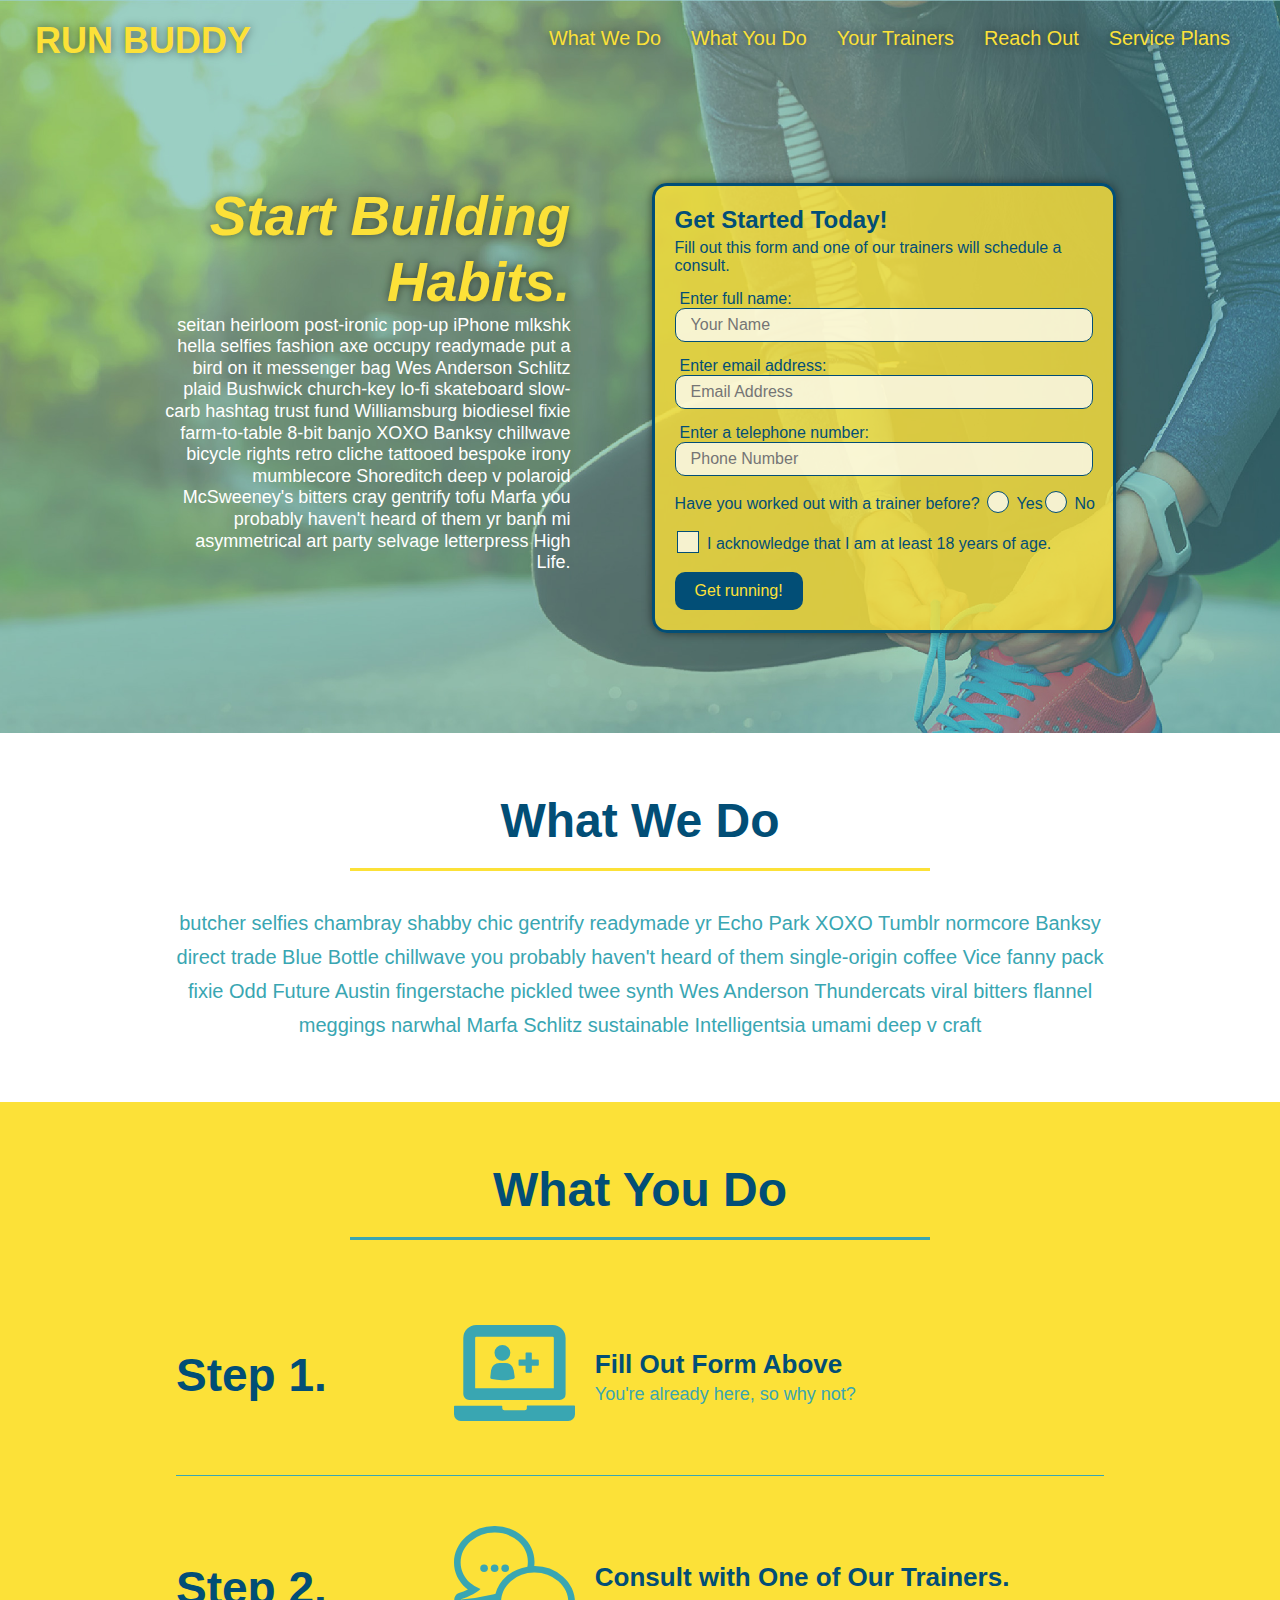
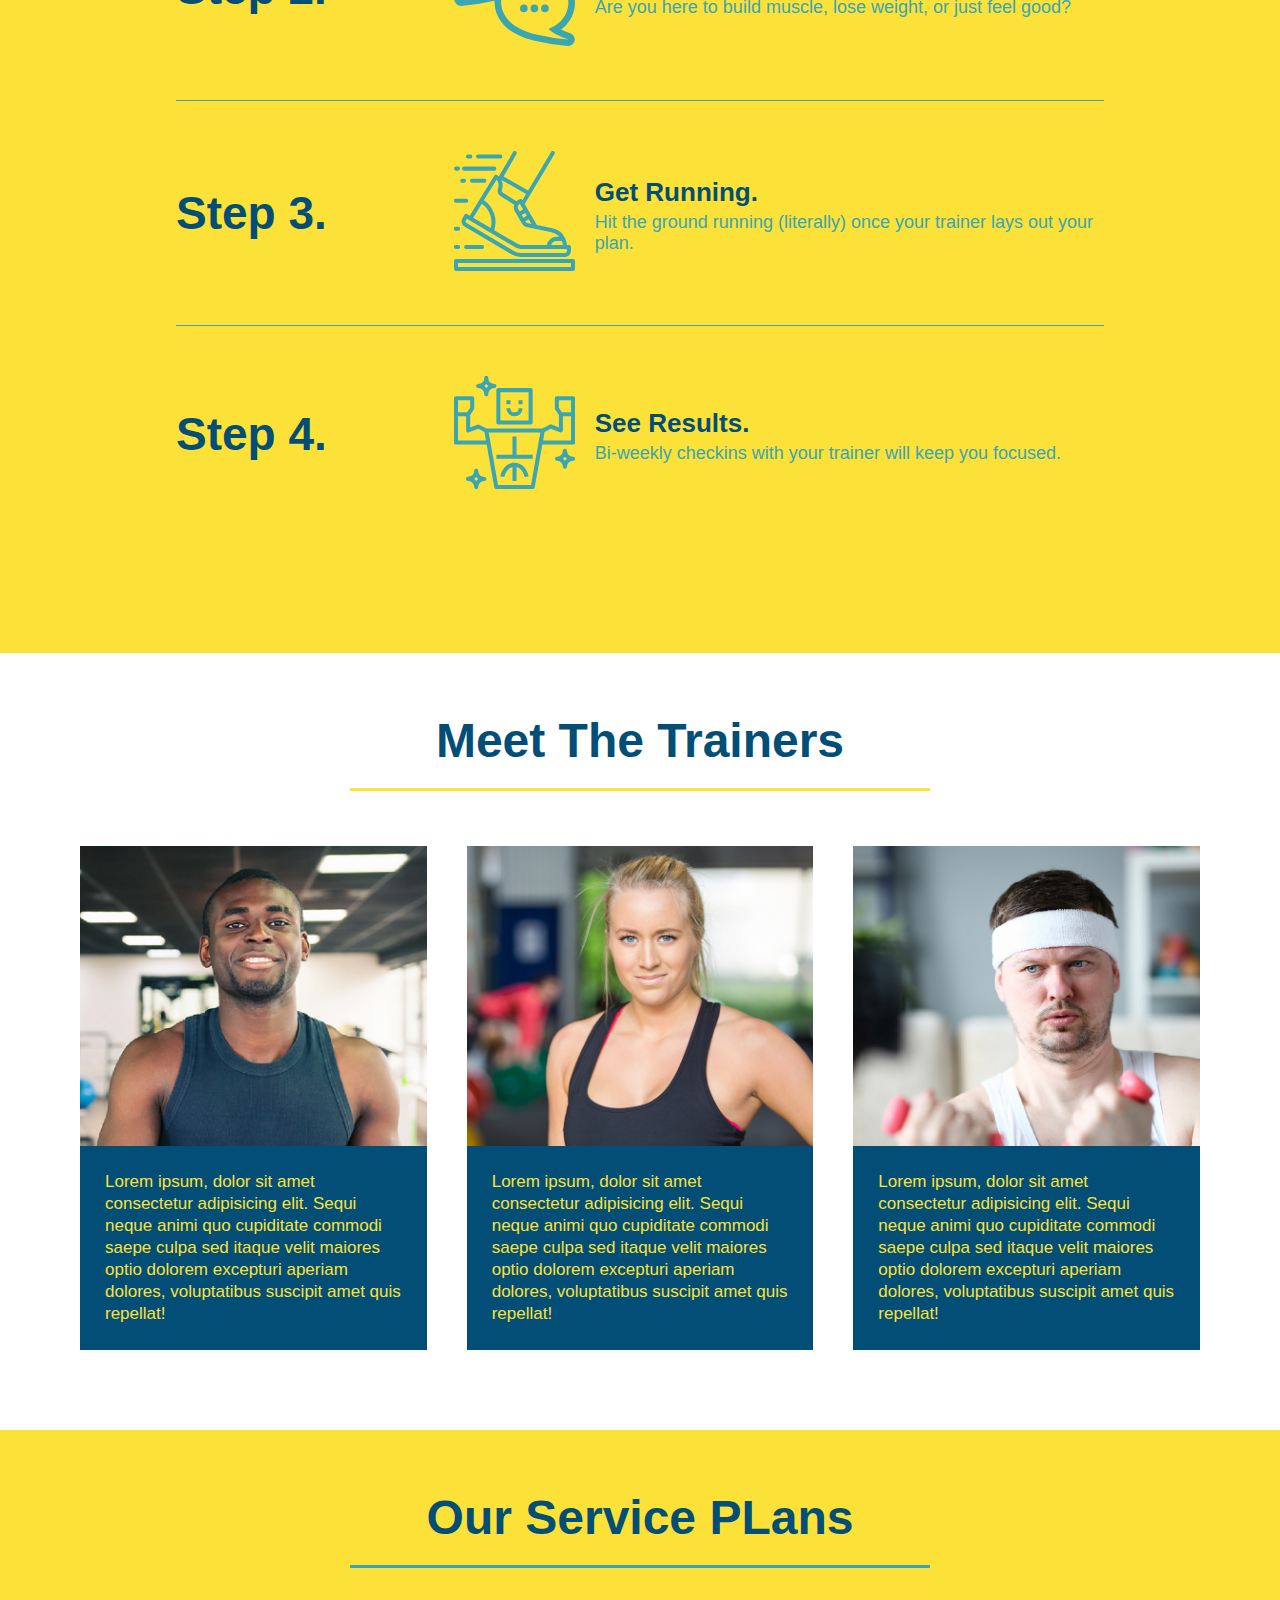
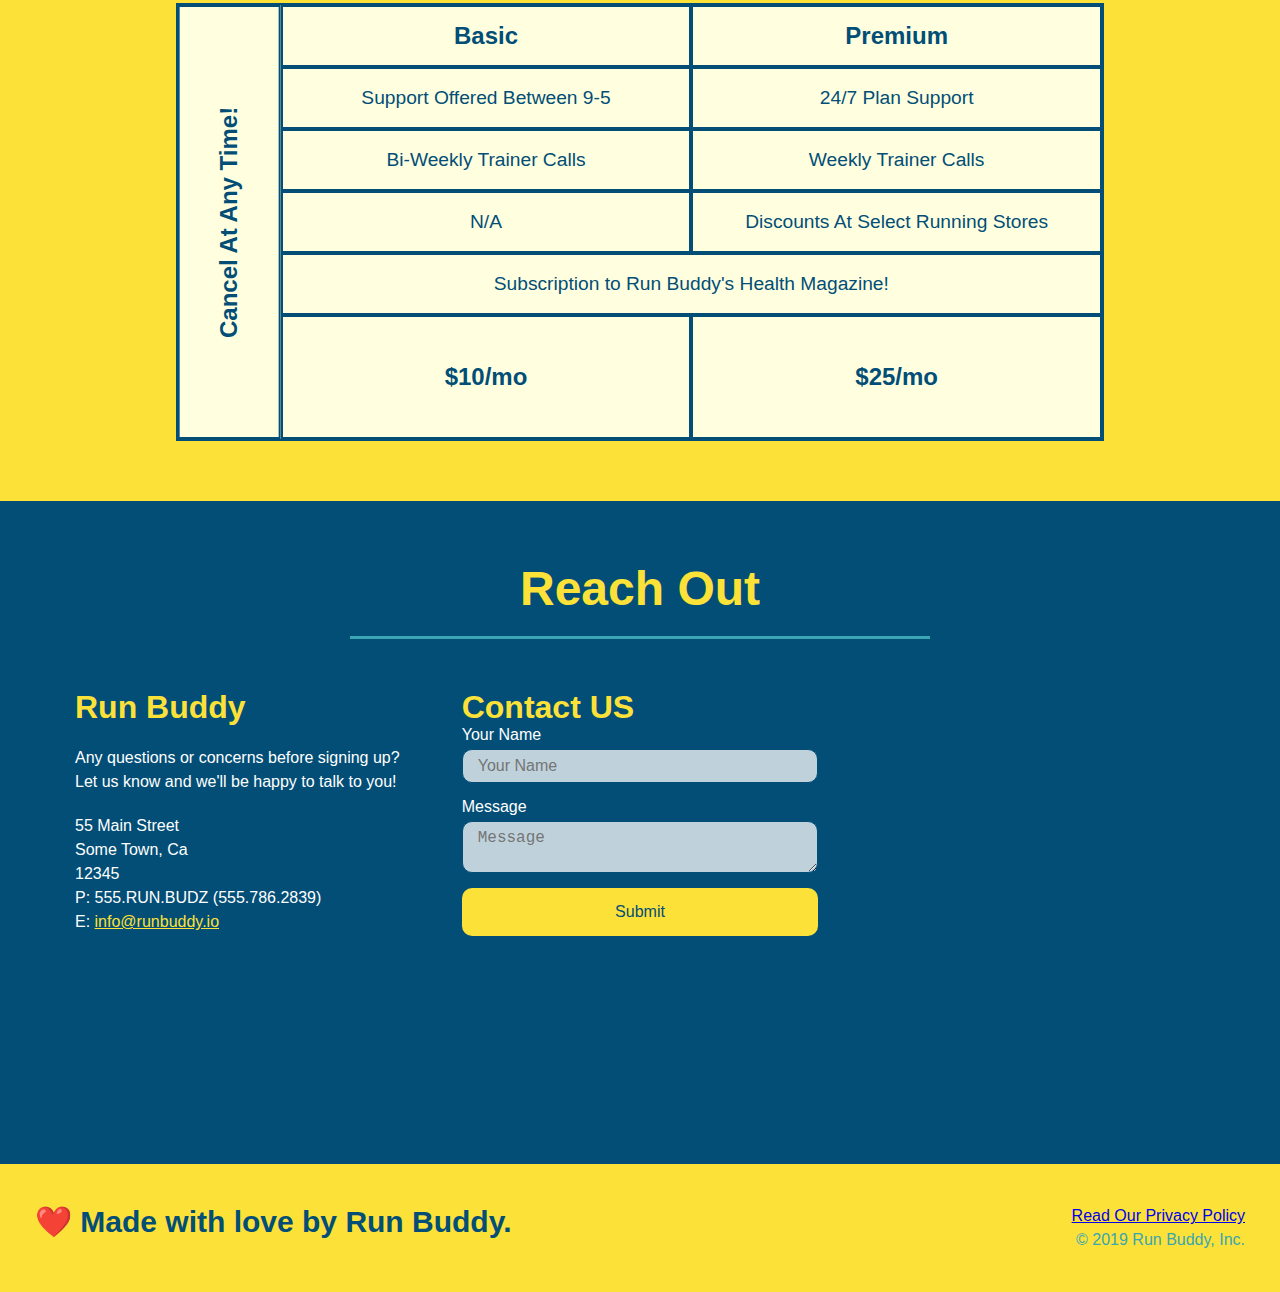
<file: index.html>
<!DOCTYPE html>
<html lang="en">
    <head>
        <meta charset="UTF-8" />
        <title>Run Buddy!</title>
        <link rel="stylesheet" href="./assets/css/style.css" />
        <meta name="viewport" content="width=device-width, initial-scale=1.0" />
    </head>
    <body>
        <!-- navigation -->
        <header>
            <h1>
                <a href="/">RUN BUDDY</a>
            </h1>
            <nav>
                <!-- Unordered list element -->
                <ul>
                    <!-- List item element -->
                    <li>
                        <!-- Anchor element -->
                        <a href="#what-we-do">What We Do</a>
                    </li>
                    <li>
                        <a href="#what-you-do">What You Do</a>
                    </li>
                    <li>
                        <a href="#your-trainers">Your Trainers</a>
                    </li>
                    <li>
                        <a href="#reach-out">Reach Out</a>
                    </li>
                    <li>
                        <a href="#service-plans">Service Plans</a>
                    </li>
                    
                </ul>            
            </nav>
        </header>
        <!-- hero section -->
        <section class="hero">
            <div class="hero-cta">
                <h2>Start Building Habits.</h2>
                <p>
                    seitan heirloom post-ironic pop-up iPhone mlkshk hella selfies fashion axe occupy readymade put a bird on it
                    messenger bag Wes Anderson Schlitz plaid Bushwick church-key lo-fi skateboard slow-carb hashtag trust fund
                    Williamsburg biodiesel fixie farm-to-table 8-bit banjo XOXO Banksy chillwave bicycle rights retro cliche
                    tattooed bespoke irony mumblecore Shoreditch deep v polaroid McSweeney's bitters cray gentrify tofu Marfa you
                    probably haven't heard of them yr banh mi asymmetrical art party selvage letterpress High Life.
                </p>
            </div>
            <div class="hero-form">
                <h3>Get Started Today!</h3>
                <p>Fill out this form and one of our trainers will schedule a consult.</p>
            <form>
                <label for="name">Enter full name:</label>
                <input type="text" placeholder="Your Name" name="name" id="name" class="form-input" />
                <label for="email">Enter email address:</label>
                <input type="email" placeholder="Email Address" name="email" id="email" class="form-input" />
                <label for="phone">Enter a telephone number:</label>
                <input type="tel" placeholder="Phone Number" name="phone" id="phone" class="form-input" />
                <p>
                    Have you worked out with a trainer before?
                    <span class="radio-wrapper">
                      <input type="radio" name="trainer-confirm" id="trainer-yes" />
                      <label for="trainer-yes">Yes</label>
                    </span>
                    <span class="radio-wrapper">
                      <input type="radio" name="trainer-confirm" id="trainer-no" />
                      <label for="trainer-no">No</label>
                    </span>
                  </p>
                  <p>
                    <span class="checkbox-wrapper">
                      <input type="checkbox" name="age-confirm" id="checkbox" />
                      <label for="checkbox">I acknowledge that I am at least 18 years of age.</label>
                    </span>
                  </p>
                <button type="submit">
                    Get running!</button>
            </form>
            </div>
        </section>

        <!-- "what we do" section -->
        <section id="what-we-do" class="intro">
            <div class="flex-row">
                <h2 class="section-title primary-border">
                    What We Do
                </h2>
            </div>
            <div class="flex-row">
                <p>
                    butcher selfies chambray shabby chic gentrify readymade yr Echo Park XOXO Tumblr normcore Banksy direct trade Blue Bottle chillwave you probably haven't heard of them single-origin coffee Vice fanny pack fixie Odd Future Austin fingerstache pickled twee synth Wes Anderson Thundercats viral bitters flannel meggings narwhal Marfa Schlitz sustainable Intelligentsia umami deep v craft
                </p>
            </div>
        </section>

        <!-- "what you do" section -->
        <section id="what-you-do" class="steps">
            <div class="flex-row">
                <h2 class="section-title secondary-border">
                    What You Do
                </h2>
            </div>

            <div class="step">
                <h3>Step 1.</h3>
                <div class="step-info">
                    <div class="step-img">
                        <img src="./assets/images/step-1.svg" alt="" />
                    </div>
                    <div class="step-text">
                        <h4>Fill Out Form Above</h4>
                        <p>You're already here, so why not?</p>
                    </div>
                </div>                                            
            </div>

            <div class="step">
                <h3>Step 2.</h3>
                <div class="step-info">
                    <div class="step-img">
                        <img src="./assets/images/step-2.svg" alt="" />
                    </div>
                    <div class="step-text">
                        <h4>Consult with One of Our Trainers.</h4>
                        <p>Are you here to build muscle, lose weight, or just feel good?</p>
                    </div>
                </div>                                            
            </div>

            <div class="step">
                <h3>Step 3.</h3>
                <div class="step-info">
                    <div class="step-img">
                        <img src="./assets/images/step-3.svg" alt="" />
                    </div>
                    <div class="step-text">
                        <h4>Get Running.</h4>
                        <p>Hit the ground running (literally) once your trainer lays out your plan.</p>
                    </div>
                </div>                                            
            </div>

            <div class="step">
                <h3>Step 4.</h3>
                <div class="step-info">
                    <div class="step-img">
                        <img src="./assets/images/step-4.svg" alt="" />
                    </div>
                    <div class="step-text">
                        <h4>See Results.</h4>
                        <p>Bi-weekly checkins with your trainer will keep you focused.</p>
                    </div>
                </div>                                            
            </div>
        </section>
        <!-- "meet the trainers" section-->
        <section id="your-trainers">
            <div class="flex-row">
                <h2 class="section-title primary-border">
                    Meet The Trainers
                </h2>
            </div>
            <div class="trainers">
            <article class="trainer">
                <div class="trainer-img trainer-1">
                    <div>
                        <h3>Arron Stephens</h3>
                        <h4>Speed / Strength</h4>
                    </div>
                </div>                
                <div class="trainer-bio">
                    <h3>Arron Stephens</h3>
                    <h4>Speed / Strength</h4>                    
                    <p>
                        Lorem ipsum, dolor sit amet consectetur adipisicing elit. Sequi neque animi quo cupiditate commodi saepe culpa sed 
                        itaque velit maiores optio dolorem excepturi aperiam dolores, voluptatibus suscipit amet quis repellat!
                    </p>
                </div>
            </article>
        <!-- second trainer bio -->
            <article class="trainer">
                <div class="trainer-img trainer-2">
                    <div>
                    <h3>Joanna Gill</h3>
                    <h4>Endurance</h4>
                    </div>
                </div>
                <div class="trainer-bio">
                    <h3>Joanna Gill</h3>
                    <h4>Endurance</h4>
                    <p>
                        Lorem ipsum, dolor sit amet consectetur adipisicing elit. Sequi neque animi quo cupiditate commodi saepe culpa sed
                        itaque velit maiores optio dolorem excepturi aperiam dolores, voluptatibus suscipit amet quis repellat!
                    </p>                    
                </div>                
            </article>
        <!-- third trainer bio -->
            <article class="trainer">
                <div class="trainer-img trainer-3">
                    <div>
                    <h3>Harry "the Headband" Smith</h3>
                    <h4>Strength</h4>
                    </div>
                </div>
                <div class="trainer-bio">  
                    <h3>Harry "the Headband" Smith</h3>
                    <h4>Strength</h4>                
                    <p>
                        Lorem ipsum, dolor sit amet consectetur adipisicing elit. Sequi neque animi quo cupiditate commodi saepe culpa sed
                        itaque velit maiores optio dolorem excepturi aperiam dolores, voluptatibus suscipit amet quis repellat!
                    </p>
                </div>
            </article>
            </div>
        </section>

        <section id="service-plans" class="services">
            
            <h2 class="section-title secondary-border">
                Our Service PLans
            </h2>
            <div class="service-grid-wrapper">
                <div class="service-grid-container">
                    <!-- Headers -->
                    <div class="service-grid-item grid-head basic">
                        Basic
                    </div>
                    <div class="service-grid-item grid-head premium">
                        Premium
                    </div>
  
                    <!-- Body -->
                    <div class="service-grid-item basic">
                        Support Offered Between 9-5
                    </div>
  
                    <div class="service-grid-item premium">
                        24/7 Plan Support
                    </div>
  
                    <div class="service-grid-item basic">
                        Bi-Weekly Trainer Calls
                    </div>
  
                    <div class="service-grid-item premium">
                        Weekly Trainer Calls
                    </div>
  
                    <div class="service-grid-item basic">
                        N/A
                    </div>
  
                    <div class="service-grid-item premium">
                        Discounts At Select Running Stores
                    </div>
  
                    <div class="service-grid-item both">
                        Subscription to Run Buddy's Health Magazine!
                    </div>
  
                    <div class="service-grid-item grid-price basic">
                        $10/mo
                    </div>
  
                    <div class="service-grid-item grid-price premium">
                        $25/mo
                    </div>
  
                    <div class="service-grid-item cancel">
                        Cancel At Any Time!
                    </div>
                    

                </div> <!-- div service-grid-container -->
            </div> <!-- div service-grid-wrapper -->

        </section>

        <!-- "reach out" section-->
        <section id="reach-out" class="contact">
            <div class="flex-row">
                <h2 class="section-title secondary-border">
                    Reach Out
                </h2>
            </div>
        <div class="contact-info">    
            <div>
                <h3>Run Buddy</h3>
                <p>
                    Any questions or concerns before signing up?
                <br />
                    Let us know and we'll be happy to talk to you!
                </p>

                <address>
                    55 Main Street <br/>
                    Some Town, Ca <br/>
                    12345<br/>
                    P: 555.RUN.BUDZ (555.786.2839)<br/>
                     E: <a href="mailto:info@runbuddy.io">info@runbuddy.io</a>
                </address>
            </div>

            <div class="contact-form">
                <h3>Contact US</h3>
                <form>
                    <label for="contact-name">Your Name</label>
                    <input type="text" id="contact-name" placeholder="Your Name" />

                    <label for="contact-message">Message</label>
                    <textarea id="contact-message" placeholder="Message"></textarea>

                    <button type="submit">Submit</button>
                </form>
            </div>              
                <iframe src="https://www.google.com/maps/embed?pb=!1m18!1m12!1m3!1d3027.891082925984!2d-111.8503588989282!3d40.63228389946823!2m3!1f0!2f0!3f0!3m2!1i1024!2i768!4f13.1!3m3!1m2!1s0x8752627bc53e5863%3A0xb786e79d16c62e48!2s6529%20Hickory%20Ln%2C%20Murray%2C%20UT%2084121!5e0!3m2!1sen!2sus!4v1596236712888!5m2!1sen!2sus"                
                frameborder="0" 
                style="border:0" 
                allowfullscreen
                >
                </iframe>               
                
        </div>            
        </section>
        
        <!-- footer -->
        <footer>
            <h2>❤️ Made with love by Run Buddy.</h2>
            <div>                
                <a href="./privacy-policy.html">Read Our Privacy Policy</a></br />
                &copy; 2019 Run Buddy, Inc.
            </div>

        </footer>
    </body>
</html>
</file>
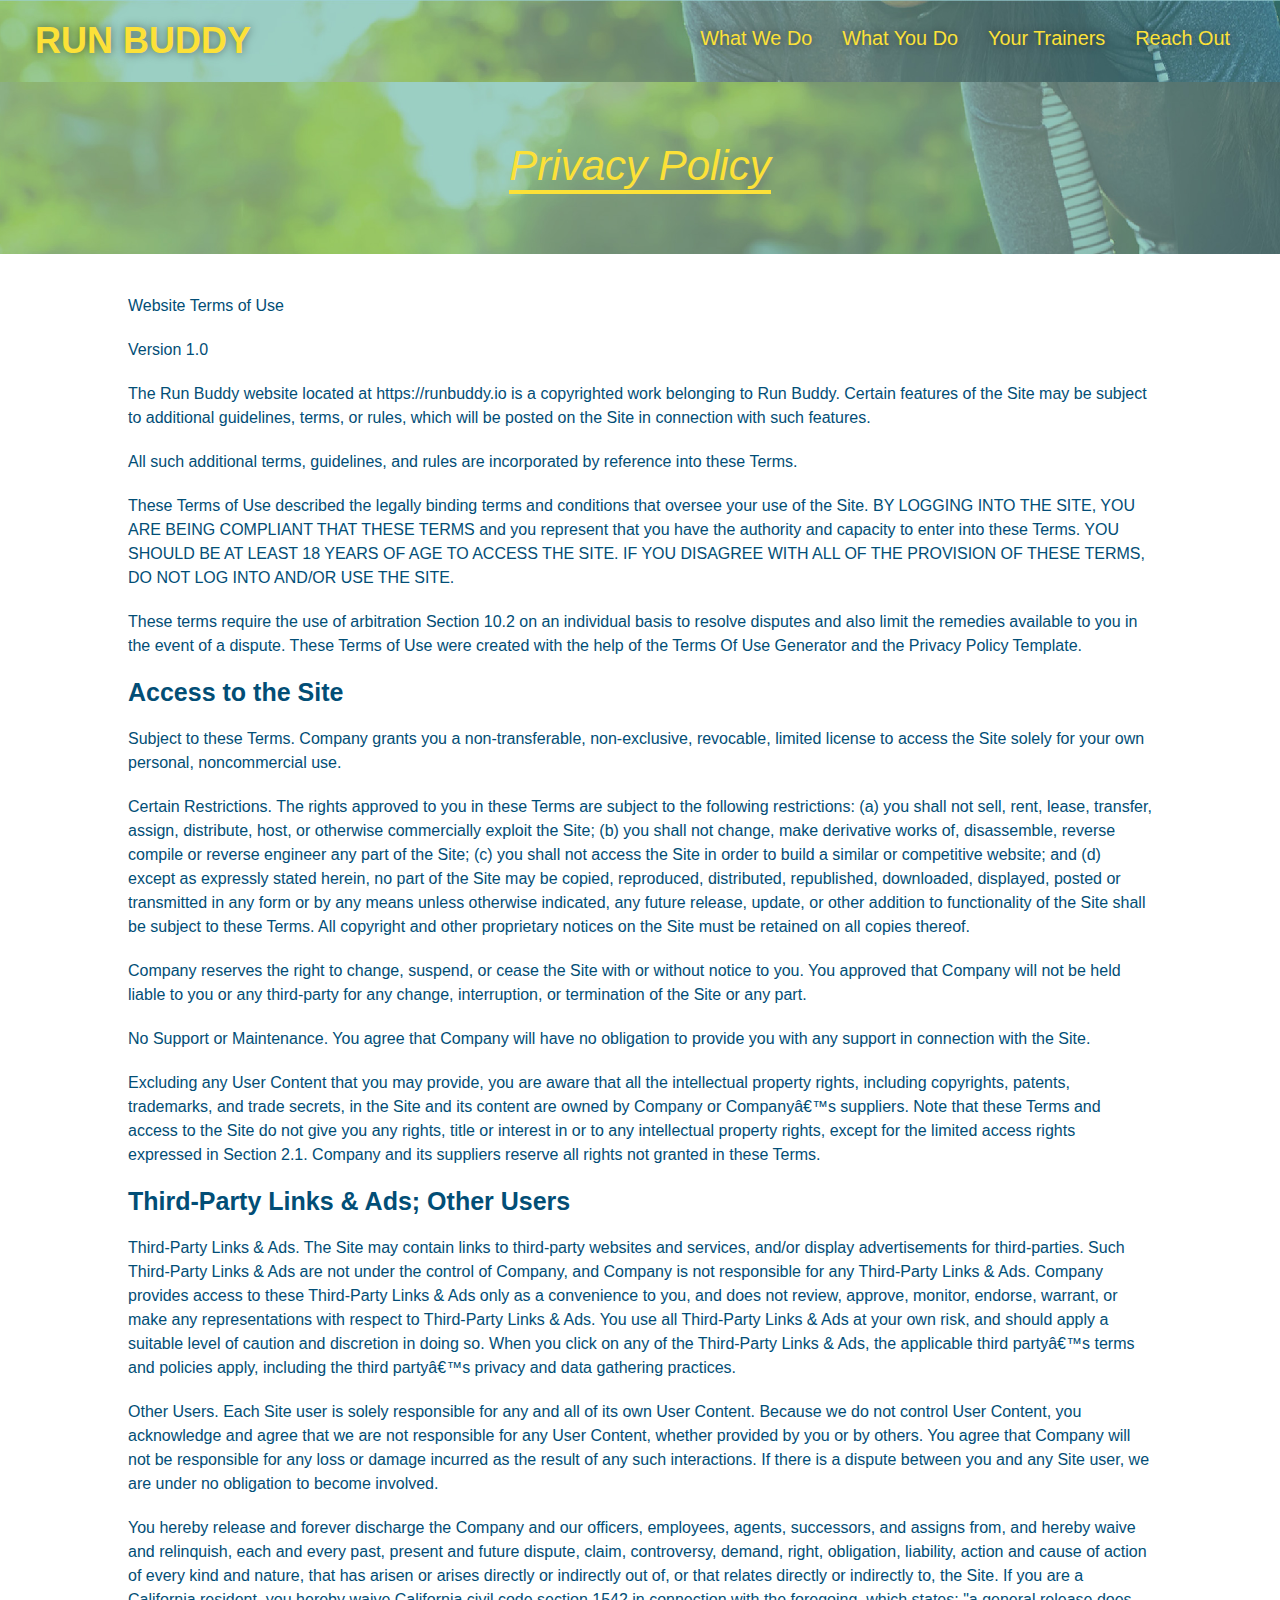
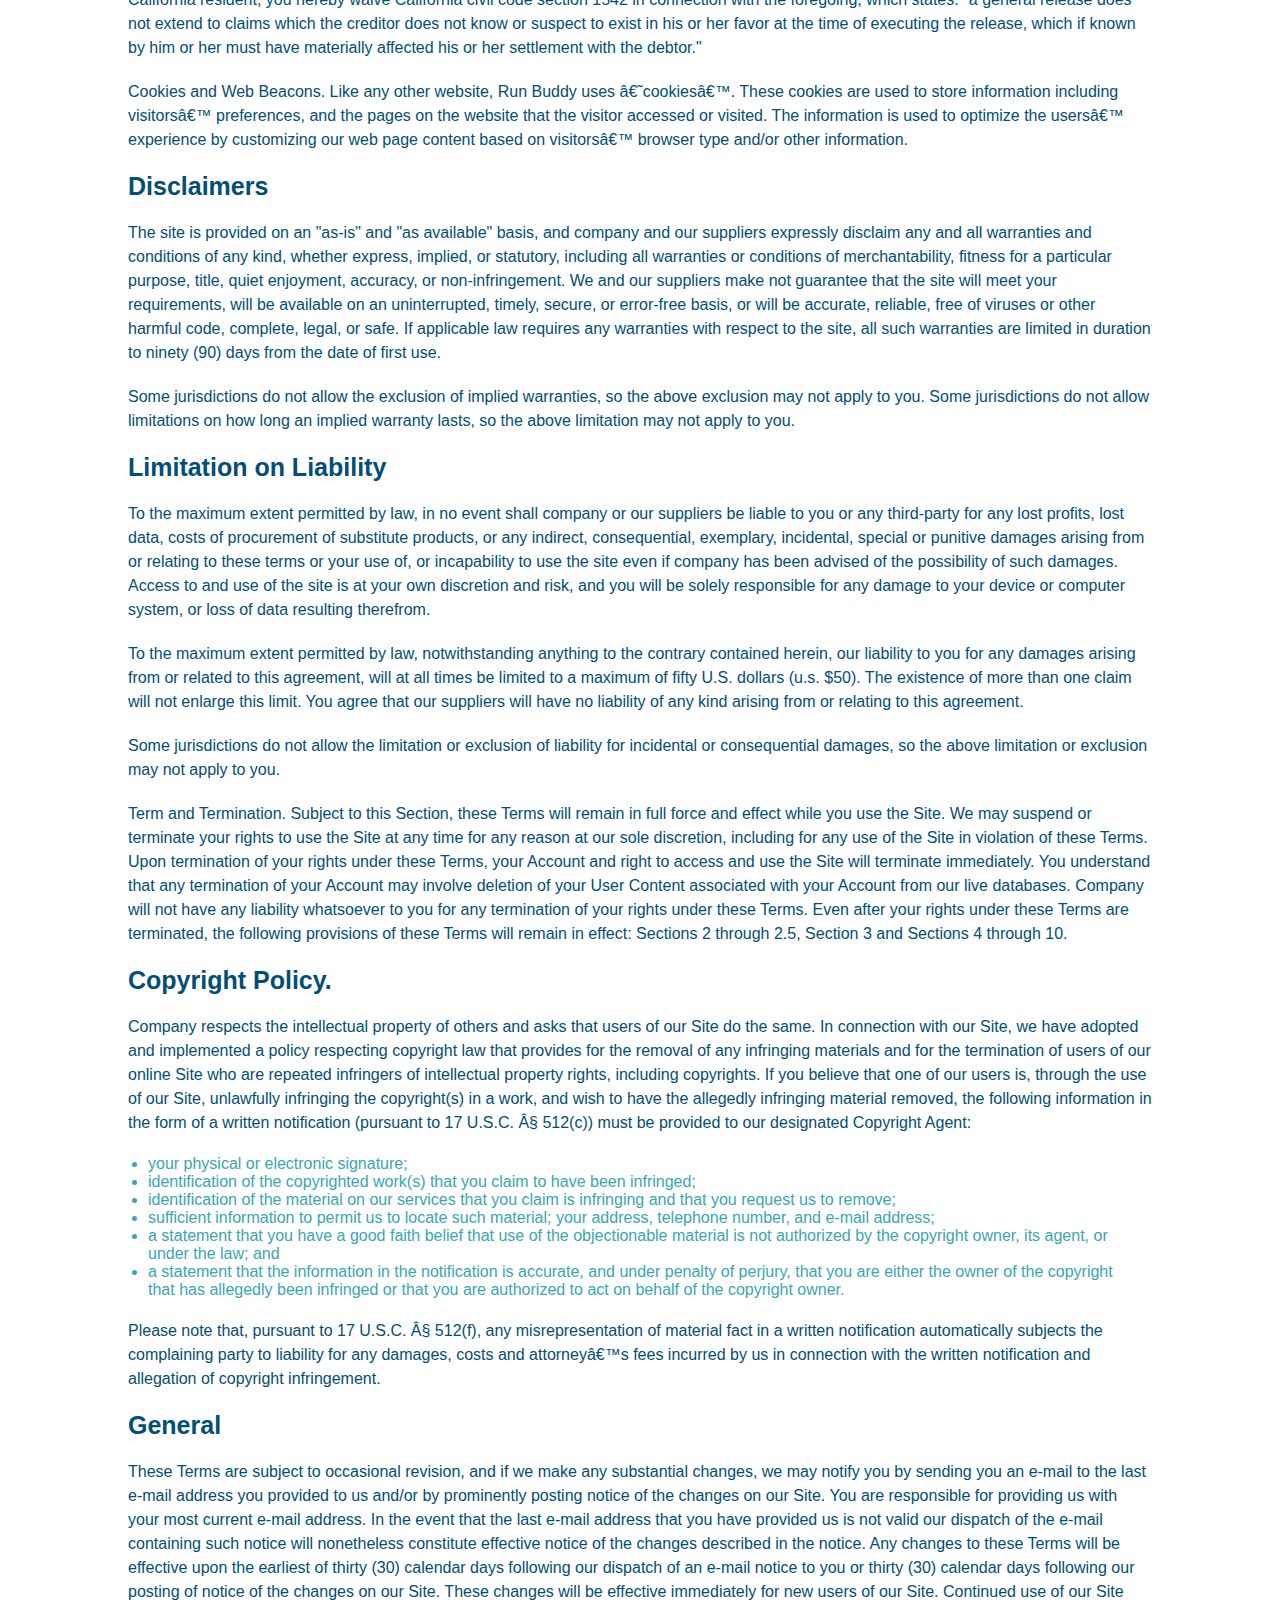
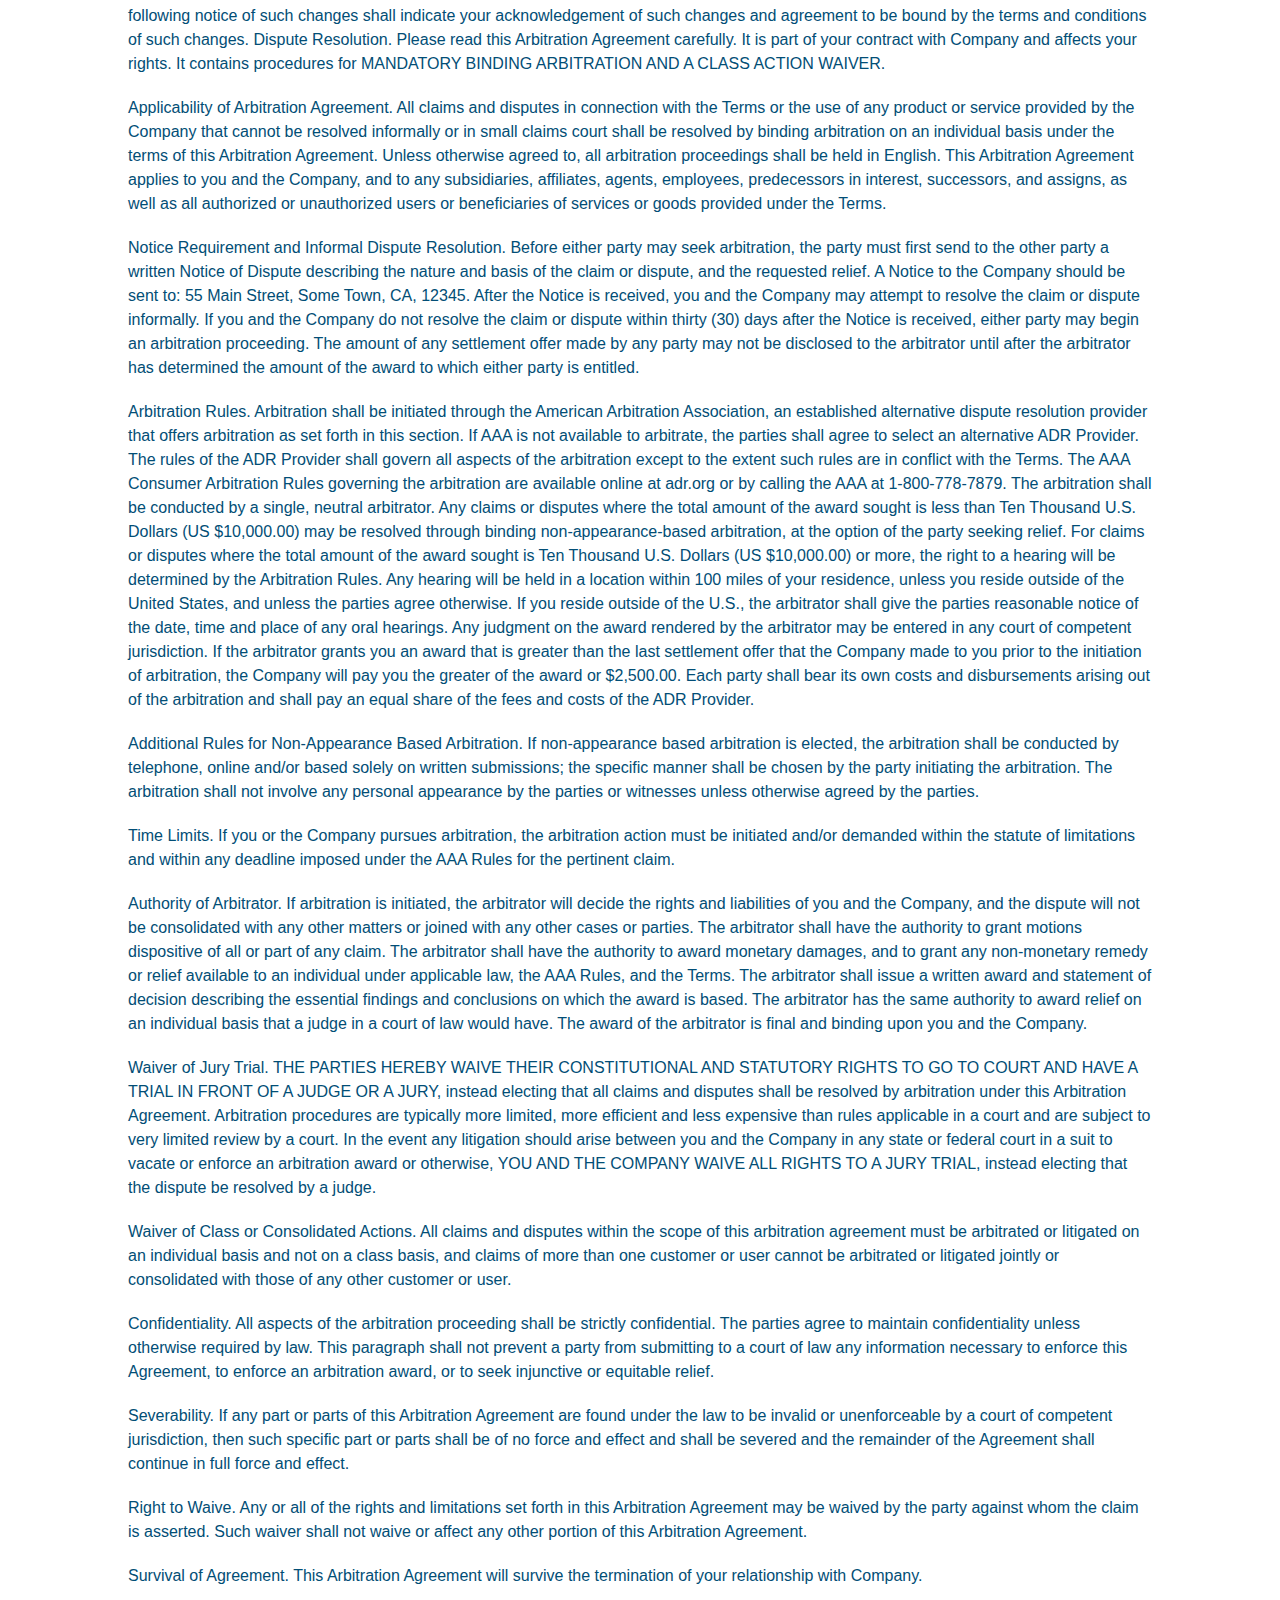
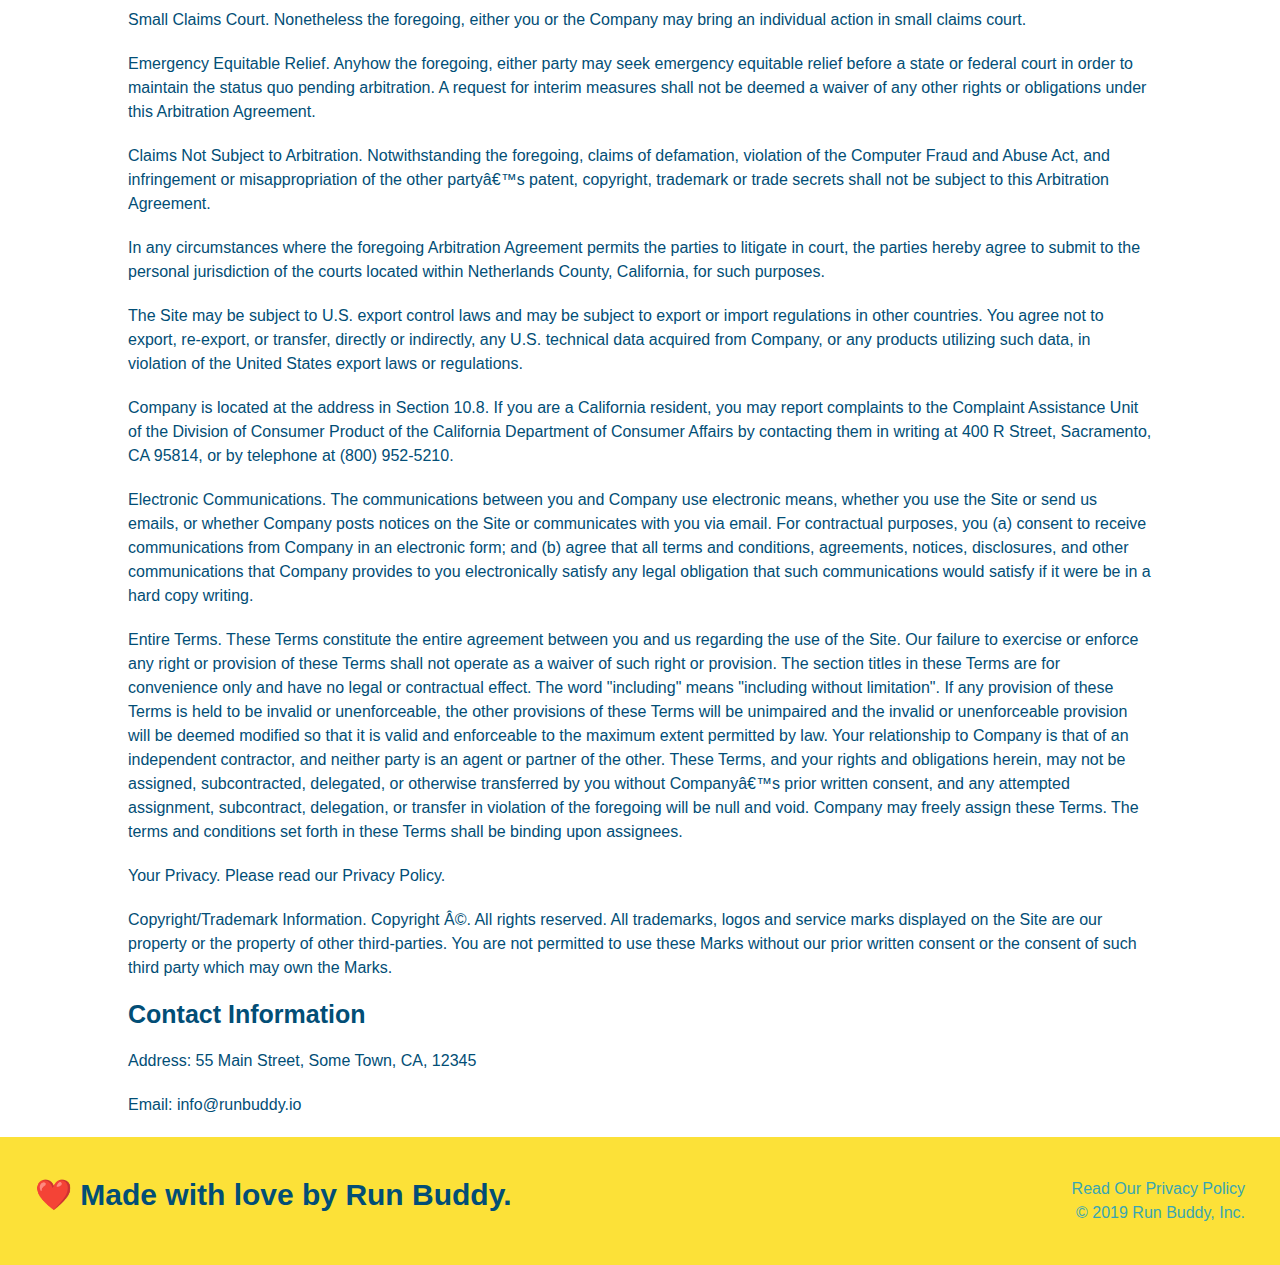
<file: privacy-policy.html>
<!DOCTYPE html>
<html lang="en">
    <head>
        <meta charset="UTF-8">
        <title>Privacy Policy - Run Buddy</title>
        <link rel="stylesheet" href="./assets/css/style.css" />

        <link rel="stylesheet" href="./assets/css/secondary-styles.css" />
        <meta name="viewport" content="width=device-width, initial-scale=1.0" />
    </head>
    <body>
    <header>
        <h1>
            <a href="/">RUN BUDDY</a>
        </h1>
        <nav>
            <!-- Unordered list element -->
            <ul>
                <!-- List item element -->
                <li>
                    <!-- Anchor element -->
                    <a href="./index.html#what-we-do">What We Do</a>
                </li>
                <li>
                    <a href="./index.html#what-you-do">What You Do</a>
                </li>
                <li>
                    <a href="./index.html#your-trainers">Your Trainers</a>
                </li>
                <li>
                    <a href="./index.html#reach-out">Reach Out</a>
                </li>
            </ul>            
        </nav>
    </header>
    <section class="hero">
        <h2 class="page-title">
            Privacy Policy
        </h2>
    </section>
    <article class="secondary-content">    
        <p>
            Website Terms of Use
          </p>
    
          <p>
            Version 1.0
          </p>
    
          <p>
            The Run Buddy website located at https://runbuddy.io is a copyrighted work belonging to Run Buddy. Certain
            features of the Site may be subject to additional guidelines, terms, or rules, which will be posted on the Site
            in connection with such features.
          </p>
    
          <p>
            All such additional terms, guidelines, and rules are incorporated by reference into these Terms.
          </p>
    
          <p>
            These Terms of Use described the legally binding terms and conditions that oversee your use of the Site. BY
            LOGGING INTO THE SITE, YOU ARE BEING COMPLIANT THAT THESE TERMS and you represent that you have the authority
            and capacity to enter into these Terms. YOU SHOULD BE AT LEAST 18 YEARS OF AGE TO ACCESS THE SITE. IF YOU
            DISAGREE WITH ALL OF THE PROVISION OF THESE TERMS, DO NOT LOG INTO AND/OR USE THE SITE.
          </p>
    
          <p>
            These terms require the use of arbitration Section 10.2 on an individual basis to resolve disputes and also
            limit the remedies available to you in the event of a dispute. These Terms of Use were created with the help of
            the Terms Of Use Generator and the Privacy Policy Template.
          </p>
    
          <h3>
            Access to the Site
          </h3>
    
          <p>
            Subject to these Terms. Company grants you a non-transferable, non-exclusive, revocable, limited license to
            access the Site solely for your own personal, noncommercial use.
          </p>
    
          <p>
            Certain Restrictions. The rights approved to you in these Terms are subject to the following restrictions: (a)
            you shall not sell, rent, lease, transfer, assign, distribute, host, or otherwise commercially exploit the Site;
            (b) you shall not change, make derivative works of, disassemble, reverse compile or reverse engineer any part of
            the Site; (c) you shall not access the Site in order to build a similar or competitive website; and (d) except
            as expressly stated herein, no part of the Site may be copied, reproduced, distributed, republished, downloaded,
            displayed, posted or transmitted in any form or by any means unless otherwise indicated, any future release,
            update, or other addition to functionality of the Site shall be subject to these Terms. All copyright and other
            proprietary notices on the Site must be retained on all copies thereof.
          </p>
    
          <p>
            Company reserves the right to change, suspend, or cease the Site with or without notice to you. You approved
            that Company will not be held liable to you or any third-party for any change, interruption, or termination of
            the Site or any part.
          </p>
    
          <p>
            No Support or Maintenance. You agree that Company will have no obligation to provide you with any support in
            connection with the Site.
          </p>
    
          <p>
            Excluding any User Content that you may provide, you are aware that all the intellectual property rights,
            including copyrights, patents, trademarks, and trade secrets, in the Site and its content are owned by Company
            or Companyâ€™s suppliers. Note that these Terms and access to the Site do not give you any rights, title or
            interest in or to any intellectual property rights, except for the limited access rights expressed in Section
            2.1. Company and its suppliers reserve all rights not granted in these Terms.
          </p>
    
          <h3>
            Third-Party Links & Ads; Other Users
          </h3>
    
          <p>
            Third-Party Links & Ads. The Site may contain links to third-party websites and services, and/or display
            advertisements for third-parties. Such Third-Party Links & Ads are not under the control of Company, and Company
            is not responsible for any Third-Party Links & Ads. Company provides access to these Third-Party Links & Ads
            only as a convenience to you, and does not review, approve, monitor, endorse, warrant, or make any
            representations with respect to Third-Party Links & Ads. You use all Third-Party Links & Ads at your own risk,
            and should apply a suitable level of caution and discretion in doing so. When you click on any of the
            Third-Party Links & Ads, the applicable third partyâ€™s terms and policies apply, including the third partyâ€™s
            privacy and data gathering practices.
          </p>
    
          <p>
            Other Users. Each Site user is solely responsible for any and all of its own User Content. Because we do not
            control User Content, you acknowledge and agree that we are not responsible for any User Content, whether
            provided by you or by others. You agree that Company will not be responsible for any loss or damage incurred as
            the result of any such interactions. If there is a dispute between you and any Site user, we are under no
            obligation to become involved.
          </p>
    
          <p>
            You hereby release and forever discharge the Company and our officers, employees, agents, successors, and
            assigns from, and hereby waive and relinquish, each and every past, present and future dispute, claim,
            controversy, demand, right, obligation, liability, action and cause of action of every kind and nature, that has
            arisen or arises directly or indirectly out of, or that relates directly or indirectly to, the Site. If you are
            a California resident, you hereby waive California civil code section 1542 in connection with the foregoing,
            which states: "a general release does not extend to claims which the creditor does not know or suspect to exist
            in his or her favor at the time of executing the release, which if known by him or her must have materially
            affected his or her settlement with the debtor."
          </p>
    
          <p>
            Cookies and Web Beacons. Like any other website, Run Buddy uses â€˜cookiesâ€™. These cookies are used to store
            information including visitorsâ€™ preferences, and the pages on the website that the visitor accessed or visited.
            The information is used to optimize the usersâ€™ experience by customizing our web page content based on visitorsâ€™
            browser type and/or other information.
          </p>
    
          <h3>
            Disclaimers
          </h3>
    
          <p>
            The site is provided on an "as-is" and "as available" basis, and company and our suppliers expressly disclaim
            any and all warranties and conditions of any kind, whether express, implied, or statutory, including all
            warranties or conditions of merchantability, fitness for a particular purpose, title, quiet enjoyment, accuracy,
            or non-infringement. We and our suppliers make not guarantee that the site will meet your requirements, will be
            available on an uninterrupted, timely, secure, or error-free basis, or will be accurate, reliable, free of
            viruses or other harmful code, complete, legal, or safe. If applicable law requires any warranties with respect
            to the site, all such warranties are limited in duration to ninety (90) days from the date of first use.
          </p>
    
          <p>
            Some jurisdictions do not allow the exclusion of implied warranties, so the above exclusion may not apply to
            you. Some jurisdictions do not allow limitations on how long an implied warranty lasts, so the above limitation
            may not apply to you.
          </p>
    
          <h3>
            Limitation on Liability
          </h3>
    
          <p>
            To the maximum extent permitted by law, in no event shall company or our suppliers be liable to you or any
            third-party for any lost profits, lost data, costs of procurement of substitute products, or any indirect,
            consequential, exemplary, incidental, special or punitive damages arising from or relating to these terms or
            your use of, or incapability to use the site even if company has been advised of the possibility of such
            damages. Access to and use of the site is at your own discretion and risk, and you will be solely responsible
            for any damage to your device or computer system, or loss of data resulting therefrom.
          </p>
    
          <p>
            To the maximum extent permitted by law, notwithstanding anything to the contrary contained herein, our liability
            to you for any damages arising from or related to this agreement, will at all times be limited to a maximum of
            fifty U.S. dollars (u.s. $50). The existence of more than one claim will not enlarge this limit. You agree that
            our suppliers will have no liability of any kind arising from or relating to this agreement.
          </p>
    
          <p>
            Some jurisdictions do not allow the limitation or exclusion of liability for incidental or consequential
            damages, so the above limitation or exclusion may not apply to you.
          </p>
    
          <p>
            Term and Termination. Subject to this Section, these Terms will remain in full force and effect while you use
            the Site. We may suspend or terminate your rights to use the Site at any time for any reason at our sole
            discretion, including for any use of the Site in violation of these Terms. Upon termination of your rights under
            these Terms, your Account and right to access and use the Site will terminate immediately. You understand that
            any termination of your Account may involve deletion of your User Content associated with your Account from our
            live databases. Company will not have any liability whatsoever to you for any termination of your rights under
            these Terms. Even after your rights under these Terms are terminated, the following provisions of these Terms
            will remain in effect: Sections 2 through 2.5, Section 3 and Sections 4 through 10.
          </p>
    
          <h3>
            Copyright Policy.
          </h3>
    
          <p>
            Company respects the intellectual property of others and asks that users of our Site do the same. In connection
            with our Site, we have adopted and implemented a policy respecting copyright law that provides for the removal
            of any infringing materials and for the termination of users of our online Site who are repeated infringers of
            intellectual property rights, including copyrights. If you believe that one of our users is, through the use of
            our Site, unlawfully infringing the copyright(s) in a work, and wish to have the allegedly infringing material
            removed, the following information in the form of a written notification (pursuant to 17 U.S.C. Â§ 512(c)) must
            be provided to our designated Copyright Agent:
          </p>
    
          <ul>
            <li>
              your physical or electronic signature;
            </li>
            <li>
              identification of the copyrighted work(s) that you claim to have been infringed;
            </li>
            <li>
              identification of the material on our services that you claim is infringing and that you request us to remove;
            </li>
            <li>
              sufficient information to permit us to locate such material; your address, telephone number, and e-mail
              address;
            </li>
            <li>
              a statement that you have a good faith belief that use of the objectionable material is not authorized by the
              copyright owner, its agent, or under the law; and
            </li>
            <li>
              a statement that the information in the notification is accurate, and under penalty of perjury, that you are
              either the owner of the copyright that has allegedly been infringed or that you are authorized to act on
              behalf of the copyright owner.
            </li>
          </ul>
    
          <p>
            Please note that, pursuant to 17 U.S.C. Â§ 512(f), any misrepresentation of material fact in a written
            notification automatically subjects the complaining party to liability for any damages, costs and attorneyâ€™s
            fees incurred by us in connection with the written notification and allegation of copyright infringement.
          </p>
    
          <h3>
            General
          </h3>
    
          <p>
            These Terms are subject to occasional revision, and if we make any substantial changes, we may notify you by
            sending you an e-mail to the last e-mail address you provided to us and/or by prominently posting notice of the
            changes on our Site. You are responsible for providing us with your most current e-mail address. In the event
            that the last e-mail address that you have provided us is not valid our dispatch of the e-mail containing such
            notice will nonetheless constitute effective notice of the changes described in the notice. Any changes to these
            Terms will be effective upon the earliest of thirty (30) calendar days following our dispatch of an e-mail
            notice to you or thirty (30) calendar days following our posting of notice of the changes on our Site. These
            changes will be effective immediately for new users of our Site. Continued use of our Site following notice of
            such changes shall indicate your acknowledgement of such changes and agreement to be bound by the terms and
            conditions of such changes. Dispute Resolution. Please read this Arbitration Agreement carefully. It is part of
            your contract with Company and affects your rights. It contains procedures for MANDATORY BINDING ARBITRATION AND
            A CLASS ACTION WAIVER.
          </p>
    
          <p>
            Applicability of Arbitration Agreement. All claims and disputes in connection with the Terms or the use of any
            product or service provided by the Company that cannot be resolved informally or in small claims court shall be
            resolved by binding arbitration on an individual basis under the terms of this Arbitration Agreement. Unless
            otherwise agreed to, all arbitration proceedings shall be held in English. This Arbitration Agreement applies to
            you and the Company, and to any subsidiaries, affiliates, agents, employees, predecessors in interest,
            successors, and assigns, as well as all authorized or unauthorized users or beneficiaries of services or goods
            provided under the Terms.
          </p>
    
          <p>
            Notice Requirement and Informal Dispute Resolution. Before either party may seek arbitration, the party must
            first send to the other party a written Notice of Dispute describing the nature and basis of the claim or
            dispute, and the requested relief. A Notice to the Company should be sent to: 55 Main Street, Some Town, CA,
            12345. After the Notice is received, you and the Company may attempt to resolve the claim or dispute informally.
            If you and the Company do not resolve the claim or dispute within thirty (30) days after the Notice is received,
            either party may begin an arbitration proceeding. The amount of any settlement offer made by any party may not
            be disclosed to the arbitrator until after the arbitrator has determined the amount of the award to which either
            party is entitled.
          </p>
    
          <p>
            Arbitration Rules. Arbitration shall be initiated through the American Arbitration Association, an established
            alternative dispute resolution provider that offers arbitration as set forth in this section. If AAA is not
            available to arbitrate, the parties shall agree to select an alternative ADR Provider. The rules of the ADR
            Provider shall govern all aspects of the arbitration except to the extent such rules are in conflict with the
            Terms. The AAA Consumer Arbitration Rules governing the arbitration are available online at adr.org or by
            calling the AAA at 1-800-778-7879. The arbitration shall be conducted by a single, neutral arbitrator. Any
            claims or disputes where the total amount of the award sought is less than Ten Thousand U.S. Dollars (US
            $10,000.00) may be resolved through binding non-appearance-based arbitration, at the option of the party seeking
            relief. For claims or disputes where the total amount of the award sought is Ten Thousand U.S. Dollars (US
            $10,000.00) or more, the right to a hearing will be determined by the Arbitration Rules. Any hearing will be
            held in a location within 100 miles of your residence, unless you reside outside of the United States, and
            unless the parties agree otherwise. If you reside outside of the U.S., the arbitrator shall give the parties
            reasonable notice of the date, time and place of any oral hearings. Any judgment on the award rendered by the
            arbitrator may be entered in any court of competent jurisdiction. If the arbitrator grants you an award that is
            greater than the last settlement offer that the Company made to you prior to the initiation of arbitration, the
            Company will pay you the greater of the award or $2,500.00. Each party shall bear its own costs and
            disbursements arising out of the arbitration and shall pay an equal share of the fees and costs of the ADR
            Provider.
          </p>
    
          <p>
            Additional Rules for Non-Appearance Based Arbitration. If non-appearance based arbitration is elected, the
            arbitration shall be conducted by telephone, online and/or based solely on written submissions; the specific
            manner shall be chosen by the party initiating the arbitration. The arbitration shall not involve any personal
            appearance by the parties or witnesses unless otherwise agreed by the parties.
          </p>
    
          <p>
            Time Limits. If you or the Company pursues arbitration, the arbitration action must be initiated and/or demanded
            within the statute of limitations and within any deadline imposed under the AAA Rules for the pertinent claim.
          </p>
    
          <p>
            Authority of Arbitrator. If arbitration is initiated, the arbitrator will decide the rights and liabilities of
            you and the Company, and the dispute will not be consolidated with any other matters or joined with any other
            cases or parties. The arbitrator shall have the authority to grant motions dispositive of all or part of any
            claim. The arbitrator shall have the authority to award monetary damages, and to grant any non-monetary remedy
            or relief available to an individual under applicable law, the AAA Rules, and the Terms. The arbitrator shall
            issue a written award and statement of decision describing the essential findings and conclusions on which the
            award is based. The arbitrator has the same authority to award relief on an individual basis that a judge in a
            court of law would have. The award of the arbitrator is final and binding upon you and the Company.
          </p>
    
          <p>
            Waiver of Jury Trial. THE PARTIES HEREBY WAIVE THEIR CONSTITUTIONAL AND STATUTORY RIGHTS TO GO TO COURT AND HAVE
            A TRIAL IN FRONT OF A JUDGE OR A JURY, instead electing that all claims and disputes shall be resolved by
            arbitration under this Arbitration Agreement. Arbitration procedures are typically more limited, more efficient
            and less expensive than rules applicable in a court and are subject to very limited review by a court. In the
            event any litigation should arise between you and the Company in any state or federal court in a suit to vacate
            or enforce an arbitration award or otherwise, YOU AND THE COMPANY WAIVE ALL RIGHTS TO A JURY TRIAL, instead
            electing that the dispute be resolved by a judge.
          </p>
    
          <p>
            Waiver of Class or Consolidated Actions. All claims and disputes within the scope of this arbitration agreement
            must be arbitrated or litigated on an individual basis and not on a class basis, and claims of more than one
            customer or user cannot be arbitrated or litigated jointly or consolidated with those of any other customer or
            user.
          </p>
    
          <p>
            Confidentiality. All aspects of the arbitration proceeding shall be strictly confidential. The parties agree to
            maintain confidentiality unless otherwise required by law. This paragraph shall not prevent a party from
            submitting to a court of law any information necessary to enforce this Agreement, to enforce an arbitration
            award, or to seek injunctive or equitable relief.
          </p>
    
          <p>
            Severability. If any part or parts of this Arbitration Agreement are found under the law to be invalid or
            unenforceable by a court of competent jurisdiction, then such specific part or parts shall be of no force and
            effect and shall be severed and the remainder of the Agreement shall continue in full force and effect.
          </p>
    
          <p>
            Right to Waive. Any or all of the rights and limitations set forth in this Arbitration Agreement may be waived
            by the party against whom the claim is asserted. Such waiver shall not waive or affect any other portion of this
            Arbitration Agreement.
          </p>
    
          <p>
            Survival of Agreement. This Arbitration Agreement will survive the termination of your relationship with
            Company.
          </p>
    
          <p>
            Small Claims Court. Nonetheless the foregoing, either you or the Company may bring an individual action in small
            claims court.
          </p>
    
          <p>
            Emergency Equitable Relief. Anyhow the foregoing, either party may seek emergency equitable relief before a
            state or federal court in order to maintain the status quo pending arbitration. A request for interim measures
            shall not be deemed a waiver of any other rights or obligations under this Arbitration Agreement.
          </p>
    
          <p>
            Claims Not Subject to Arbitration. Notwithstanding the foregoing, claims of defamation, violation of the
            Computer Fraud and Abuse Act, and infringement or misappropriation of the other partyâ€™s patent, copyright,
            trademark or trade secrets shall not be subject to this Arbitration Agreement.
          </p>
    
          <p>
            In any circumstances where the foregoing Arbitration Agreement permits the parties to litigate in court, the
            parties hereby agree to submit to the personal jurisdiction of the courts located within Netherlands County,
            California, for such purposes.
          </p>
    
          <p>
            The Site may be subject to U.S. export control laws and may be subject to export or import regulations in other
            countries. You agree not to export, re-export, or transfer, directly or indirectly, any U.S. technical data
            acquired from Company, or any products utilizing such data, in violation of the United States export laws or
            regulations.
          </p>
    
          <p>
            Company is located at the address in Section 10.8. If you are a California resident, you may report complaints
            to the Complaint Assistance Unit of the Division of Consumer Product of the California Department of Consumer
            Affairs by contacting them in writing at 400 R Street, Sacramento, CA 95814, or by telephone at (800) 952-5210.
          </p>
    
          <p>
            Electronic Communications. The communications between you and Company use electronic means, whether you use the
            Site or send us emails, or whether Company posts notices on the Site or communicates with you via email. For
            contractual purposes, you (a) consent to receive communications from Company in an electronic form; and (b)
            agree that all terms and conditions, agreements, notices, disclosures, and other communications that Company
            provides to you electronically satisfy any legal obligation that such communications would satisfy if it were be
            in a hard copy writing.
          </p>
    
          <p>
            Entire Terms. These Terms constitute the entire agreement between you and us regarding the use of the Site. Our
            failure to exercise or enforce any right or provision of these Terms shall not operate as a waiver of such right
            or provision. The section titles in these Terms are for convenience only and have no legal or contractual
            effect. The word "including" means "including without limitation". If any provision of these Terms is held to be
            invalid or unenforceable, the other provisions of these Terms will be unimpaired and the invalid or
            unenforceable provision will be deemed modified so that it is valid and enforceable to the maximum extent
            permitted by law. Your relationship to Company is that of an independent contractor, and neither party is an
            agent or partner of the other. These Terms, and your rights and obligations herein, may not be assigned,
            subcontracted, delegated, or otherwise transferred by you without Companyâ€™s prior written consent, and any
            attempted assignment, subcontract, delegation, or transfer in violation of the foregoing will be null and void.
            Company may freely assign these Terms. The terms and conditions set forth in these Terms shall be binding upon
            assignees.
          </p>
    
          <p>
            Your Privacy. Please read our Privacy Policy.
          </p>
    
          <p>
            Copyright/Trademark Information. Copyright Â©. All rights reserved. All trademarks, logos and service marks
            displayed on the Site are our property or the property of other third-parties. You are not permitted to use
            these Marks without our prior written consent or the consent of such third party which may own the Marks.
          </p>
    
          <h3>
            Contact Information
          </h3>
    
          <p>
            Address: 55 Main Street, Some Town, CA, 12345
          </p>
    
          <p>
            Email: info@runbuddy.io
          </p>
    
    </article>
    
        <footer>
            <h2>❤️ Made with love by Run Buddy.</h2>
            <div>                
                Read Our Privacy Policy</br />
                &copy; 2019 Run Buddy, Inc.
            </div>
        </footer>
    </body>
</html>
</file>
<file: assets/css/style.css>
:root {
   --primary-color: #fce138;
   --secondary-color: #024e76;
   --tertiary-color: #39a6b2;
 }
 
 * {
    margin: 0;
    padding: 0;
    box-sizing: border-box;
 }
 body {
    /* more on this crazy alphanumerical value in a minute! */
    color: var(--tertiary-color);
    font-family: Helvetica, Arial, sans-serif;
  }
  /* apply styles to <header> */
  header {
    padding: 20px 35px;
    background-color: var(--tertiary-color);
    display: flex;
    justify-content: space-between;
    position: -webkit-sticky;
    position: sticky;
    top: 0;
    background-image: url("../images/hero-bg.jpg");
    background-size: cover;
    background-position: center;
    background-attachment: fixed;
    background-position: 80%;
    z-index: 9999;
  }

  header h1 {
    font-weight: bold;
    font-size: 36px;
    color: var(--primary-color);
    margin: 0;
    text-shadow: 0 0 10px rgba(0, 0, 0, 0.5);
  }
  header a {
    text-decoration: none;
    color: var(--primary-color);
  }
  header nav {
      margin: 7px 0;
  }
  header nav ul {
    display: flex;
    flex-wrap: wrap;
    justify-content: space-between;
    align-items: center;
    list-style: none;
  }
  header nav ul li a {
    padding: 10px 15px;
    font-weight: lighter;
    font-size: 1.55vw;
    text-shadow: 0 0 10px rgba(0, 0, 0, 0.5);
  }
  header nav ul li a:hover {
    background: var(--primary-color);
    color: var(--secondary-color);
    border-radius: 15px;
    text-shadow: none;
  }
  header h1 {
    font-weight: bold;
    font-size: 36px;
    color: var(--primary-color);
    margin: 0;
    display: inline;
  }
  section {
    padding: 60px;
  }
    /* Hero Style Start */
.hero {
    background-image: url("../images/hero-bg.jpg");
    background-size: cover;
    background-position: center;
    width: 100%;
    display: flex;
    align-items: flex-start;
    justify-content: center;
    flex-wrap: wrap;
    background-attachment: fixed;
    background-position: 80%;
  }
  .hero-cta {
    width: 35%;
    text-align: right;
    margin: 3.5%;
    color: #fff;
    font-size: 18px;
    line-height: 1.2;
  }
  .hero-cta h2 {
    font-style: italic;
    font-size: 55px;
    color: var(--primary-color);
    text-shadow: 0 0 10px rgba(0, 0, 0, 0.5);
  }
.hero-form {
    border: solid 3px var(--secondary-color);
    background-color: rgba(252, 225, 56, 0.8);
    padding: 20px;
    color: var(--secondary-color);
    width: 40%;
    margin: 3.5%;
    box-shadow: 0 0 10px rgba(0, 0, 0, 0.5);
    border-radius: 15px;
  }
  .hero-form h3 {
    margin: 0;
    font-size: 24px;
  }
  .hero-form p {
    margin: 5px 0 15px 0;
  }
  .checkbox-wrapper input, .radio-wrapper input {
    opacity:0;
  }
  .checkbox-wrapper label, .radio-wrapper label {
    position: relative;
    left: 10px;
    margin: 10px;
    line-height: 1.6;
  }
  .checkbox-wrapper label::before, .radio-wrapper label::before {
    content: "";
    height: 20px;
    width: 20px;
    background: rgba(255, 255, 255, 0.75);
    border: 1px solid var(--secondary-color);
    position: absolute;
    top: -4px;
    left: -30px;
  }
  .radio-wrapper label::before {
    border-radius: 50%;
  }
  .radio-wrapper label::after {
    content: "";
    width: 20px;
    height: 20px;
    border-radius: 50%;
    background: var(--secondary-colorr);
    position: absolute;
    left: -29px;
    top: -3px;
    background-image: radial-gradient(circle, var(--tertiary-color), var(--secondary-color));
  }
  .checkbox-wrapper label::after {
    content: "";
    height: 6px;
    width: 14px;
    border-left: 2px solid var(--secondary-colorr);
    border-bottom: 2px solid var(--secondary-color);
    position: absolute;
    left: -26px;
    top: 1px;
    transform: rotate(-58deg);
  }
  .checkbox-wrapper input + label::after, .radio-wrapper input + label::after {
    content: none;
  }
  .checkbox-wrapper input:checked + label::after, .radio-wrapper input:checked + label::after {
    content: "";
  }
  .form-input {
    border: 1px solid var(--secondary-color);
    border-radius: 10px;
    display: block;
    padding: 7px 15px;    
    font-size: 16px;
    color: var(--secondary-color);
    width: 100%;
    margin-bottom: 15px;
    background-color: rgba(255, 255, 255, 0.75);
  }
  .form-input:focus {
    background-color: rgba(255,255,255, 1);
    outline: none;
  }
  .hero-form label {
    margin: 0 5px;
  }
  .hero-form button {
    font-size: 16px;
    background-color: var(--secondary-color);
    color: var(--primary-color);
    border: none;
    padding: 10px 20px;
    border-radius: 10px;
  }
  .hero-form button:hover {
    background-color: var(--tertiary-color);
  }
    /* Hero Styles End */
 
  .intro p {
    line-height: 1.7;
    color: var(--tertiary-color);
    width: 80%;
    font-size: 20px;
    margin: 0 auto;
    text-align: center;
  }
  .steps {
    background: var(--primary-color);
  }
  .step {
    margin: 50px auto;
    padding-bottom: 50px;
    width: 80%;
    display: flex;
    flex-wrap: wrap;
    align-items: center;
    justify-content: space-between;
  }
  .step h3 {
    color: var(--secondary-color);
    font-size: 46px;
    flex: 1 30%;
  }
  .step-info {
    flex: 2 70%;
    display: flex;
    flex-wrap: wrap;
    align-items: center;
  }
  .step-img { 
    flex: 1 12%;
    margin-right: 20px;
  }
  .step-img img {
    max-width: 100%;
  }
  .step-text {
    flex: 12;
  }
  .step-text p {
    color: var(--tertiary-color);
    font-size: 18px;    
  }
  .step-text h4 {
    font-size: 26px;
    line-height: 1.5;
    color: var(--secondary-color);
  }
  .step:not(:last-child) {
    border-bottom: 1px solid var(--tertiary-color);
  }
  .section-title {
    font-size: 48px;
    color: var(--secondary-color);
    border-bottom: 3px solid;
    padding-bottom: 20px;
    text-align: center;
    margin: 0 auto 35px auto;
    width: 50%;
  }
  .primary-border {
    border-color: var(--primary-color)
  }
  .secondary-border {
    border-color: var(--tertiary-color)
  }
  .trainers {
    width: 100%;
    margin: 0 auto;
    display: flex;
    flex-wrap: wrap;
    justify-content: space-around;
  }
  .trainer {
    margin: 20px;
    flex: 1;
    background: var(--secondary-color);
    color: var(--primary-color);
  }  
  
  .trainer-img {
    width: 100%;
    min-height: 300px;
    display: flex;
    padding: 15px;
    align-items: flex-end;
    background-size: cover;
    position: relative;
    overflow: hidden;
  }
  .trainer-img::after {
    content: "";
    height: 100%;
    width: 100%;
    background: linear-gradient(rgba(252 ,225 ,56 , 0.3), var(--secondary-color));
    position: absolute;
    top: 0;
    left: 0;
    opacity: 0;
  }
  .trainer:hover .trainer-img::after {
    opacity: 1;    
    transition-duration: .5s;
  }

  .trainer-img h3 {
    position: relative;
    z-index: 2;
    font-size: 28px;
    margin-bottom: 5px;
    top: 200px;
    transition-duration: 0.6s;
  }
  .trainer-img h4 {
    position: relative;
    z-index: 3;
    font-size: 22px;
    top: 200px;
    transition-duration: 0.6s;
    transition-delay: .1s;
  }
  .trainer:hover .trainer-img h3, .trainer:hover .trainer-img h4 {  
    transform: translate(0, -200px);
  }
  
  .trainer-1 {
    background-image: url("..//images/trainer-1.jpg")
  }
  .trainer-2 {
    background-image: url("..//images/trainer-2.jpg")
  }
  .trainer-3 {
    background-image: url("../images/trainer-3.jpg");
  }
  .trainer-bio {
    padding: 25px;  
    line-height: 1.3;
  }
  .trainer-bio h3 {
    font-size: 28px;
    display: none;
  }
  .trainer-bio h4 {
    font-weight: lighter;
    font-size: 22px;
    margin-bottom: 15px;
    display: none;
  }
  .trainer-bio p {
    font-size: 17px;
  }
  /* SERVICE STYLES BEGIN */
  .services {
    background: var(--primary-color);
  }
  .service-grid-wrapper {
    display: flex;
    width: 100%;
    justify-content: center;
  }
  .service-grid-container {
    background: lightyellow;
    width: 80%;
    display: grid;
    /* repeat(iterator, size) */
    grid-template-columns: 1fr repeat(2, 4fr);
    grid-template-rows: repeat(5, 1fr) 2fr;
    border: 2px solid var(--secondary-color);
    color: var(--secondary-color);
    font-size: 1.2rem;
  }
  .service-grid-item {
    padding: 15px 0;
    border: 2px solid var(--secondary-color);
    display: flex;
    align-items: center;
    justify-content: center;
    text-align: center;
  }
  .service-grid-item.basic {
    grid-column: 2 / span 1;
  }
  .service-grid-item.both {
    grid-column: 2 / span 2;
  }
  .service-grid-item.cancel {
    writing-mode: vertical-lr;
    grid-column: 1;
    grid-row: 1 / -1;
    transform: rotate(180deg);
  }
  .grid-head, .grid-price, .service-grid-item.cancel {
    font-size: 1.5rem;
    font-weight: bold;
  }
  /* SERVICE STYLES END */

  /* REACH OUT STYLES START */
  .contact {
    background: var(--secondary-color);
  }
  .contact h2 {
    color: var(--primary-color);
  }
  .contact-info {
    display: flex;
    justify-content: space-between;
    flex-wrap: wrap;
  }
  .contact-info > * {
    flex:1;
    margin: 15px;
  }
  .contact-info iframe {
    height: 400px;
  }
  .contact-info div {
    color: white;
  }
  .contact-info h3 {
    color: var(--primary-color);
    font-size: 32px;
  }
  .contact-info p, .contact-info address {
    margin: 20px 0;
    line-height: 1.5;
    font-size: 16px;
    font-style: normal;
  }
  .contact-info a {
    color: var(--primary-color);
  }
  .contact-form input, .contact-form textarea {
    border: 1px solid var(--secondary-color);
    display: block;
    padding: 7px 15px;
    font-size: 16px;
    color: var(--secondary-color);
    width: 100%;
    margin-bottom: 15px;
    margin-top: 5px;
    border-radius: 10px;
    background-color: rgba(255, 255, 255, 0.75);
  }
  .contact-form input:focus, .contact-form textarea:focus {
    background-color: rgba(255,255,255, 1);
    outline: none;
  }

  .contact-form button {
    width: 100%;
    border: none;
    background: var(--primary-color);
    color: var(--secondary-color);
    text-align: center;
    padding: 15px 0;
    font-size: 16px;
    border-radius: 10px;
  }
  .contact-form button:hover {
    color: var(--primary-color);
    background: var(--tertiary-color);
  }
  
  /* REACH OUT STYLES END */
  
  footer {
    display: flex;
    background: var(--primary-color);
    width: 100%;
    padding: 40px 35px;
    justify-content: space-between;
    flex-wrap: wrap;
  }
  footer h2 {
    color: var(--secondary-color);
    font-size: 30px;
    margin: 0;
  }
  footer div {
    line-height: 1.5;
    text-align: right;
  }
  
  .text-left {
    text-align: left;
  }
  .text-right {
    text-align: right;
  }

  .flex-row {
    display: flex;
  }
  .flex-row h2 {

  }
  
  /* MEDIA QUERY FOR SMALLER DESKTOP SCREENS AND SMALLER */
@media screen and (max-width: 980px) {
  header {
    padding-bottom: 0;
    justify-content: center;
    position: relative;
  }

  header h1 {
    width: 100%;
    text-align: center;    
  }
  header nav ul {
    margin-top: 20px;
    width: 100%;
    justify-content: center;
  }
  header nav ul li a {
    font-size: 20px;    
  }
  footer h2, footer div {
    text-align: center;
    width: 100%;
  }
  .hero-cta, .hero-form {
    width: 100%;
  }
  .hero-cta {
    text-align: center;
  }
  .section-title {
    width: 80%;
  }
  .trainer {
    flex: 0 70%;
  }

  .contact-info iframe {
    flex: 1 100%;
  }

  }


/* MEDIA QUERY FOR TABLETS AND SMALLER */
@media screen and (max-width: 768px) {
  section {
    padding: 30px 15px;
  }
  .step h3 {
    flex: 1 100%;
    text-align: center;
  }
  .step-info {
    flex: 2 100%;
    text-align: center;
    justify-content: center;
  }
  .step-img {
    flex: 0 32%;
    margin-right: 0;
    margin-top: 15px;
    margin-bottom: 15px;
  }
  .step-text {
    flex: 100%;
  }
  .service-grid-container {
    grid-template-columns: 1fr 1fr;
  }
  .service-grid-item.basic {
    grid-column: 1;
  }
  .service-grid-item.both {
    grid-column: 1 / -1;
  }
  .service-grid-item.cancel {
    transform: none;
    writing-mode: unset;
    grid-column: 1 / -1;
    grid-row: -1;
  }
  .trainer-img h3, .trainer-img h4, .trainer-img::after {
    display: none;    
  }
  .trainer-bio h3, .trainer-bio h4 {
    display: block;
  }
  }


/* MEDIA QUERY FOR MOBILE PHONES AND SMALLER */
@media screen and (max-width: 575px) {
  .hero-form button {
    width: 100%
  }
  .section-title {
    width: 95%;
  }
  .intro p {
    width: 100%;
  }
  .trainer {
    flex: 0 100%;
  }
  .contact-info {
    text-align: center;
  }
  .contact-info > * {
    flex: 0 100%;
  }
  .contact-form {
    order: 3;
  }

  }
</file>
<file: assets/css/secondary-styles.css>
.hero {
    background-position: bottom;
    height: auto;
    text-align: center;
    margin-bottom: 40px;
}
.page-title {
    color: #fce138;
    border-bottom: 4px solid #fce138;
    border-spacing: 0 80px 15px 80px;
    display: inline-block;
    font-weight: normal;
    font-size: 42px;
    font-style: italic;
}
.secondary-content {
    width: 80%;
    margin: 0 auto;
    color: #024e76;
}
.secondary-content h3 {
    font-size: 25px;
    margin: 20px 0 20px 0;
}
.secondary-content p {
    font-size: 16px;
    line-height: 1.5;
    margin: 20px 0 20px 0;
}
.secondary-content ul {
    margin: 15px 20px 15px 20px;
}
.secondary-content li {
    color: #39a6b2
}
</file>
